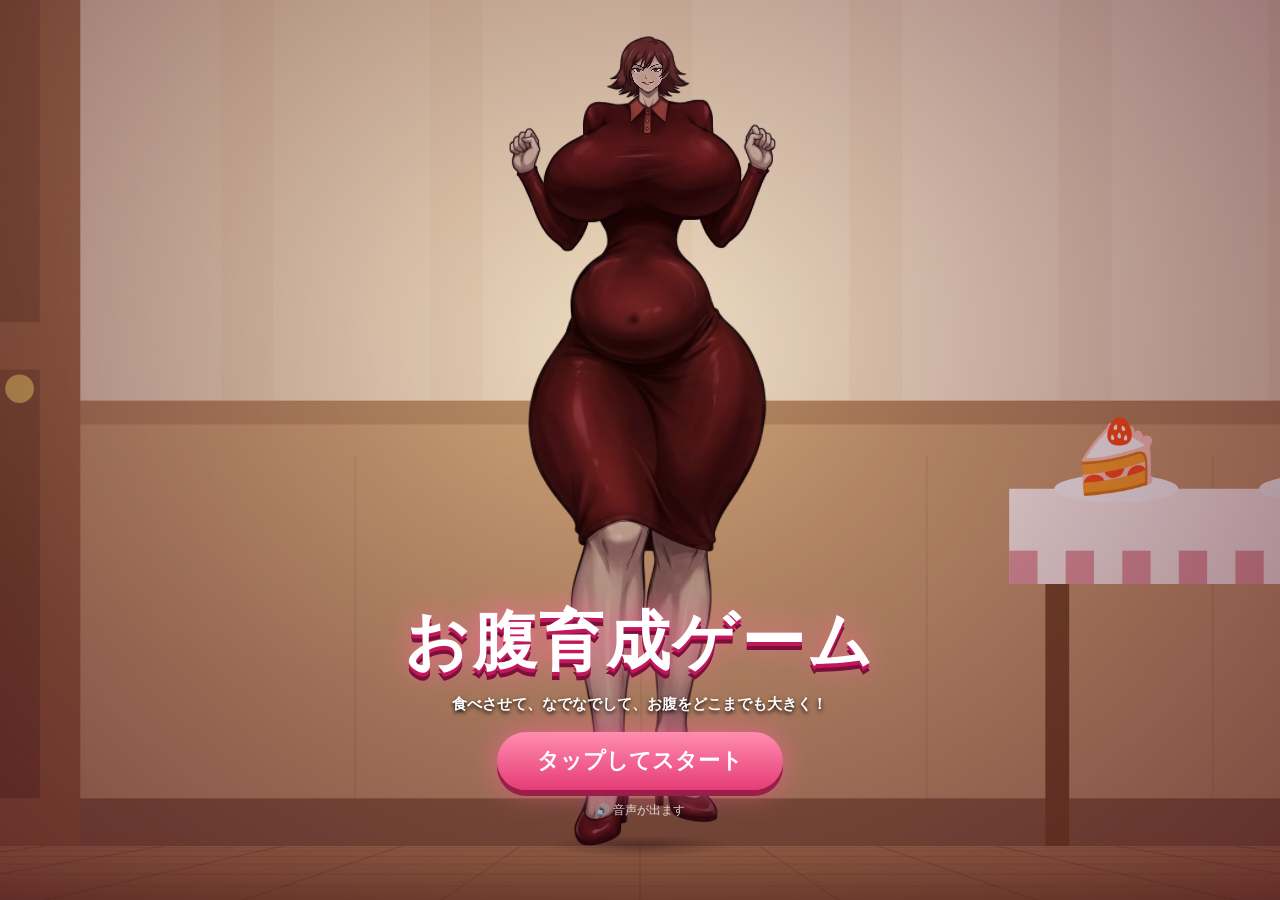
<file: index.html>
<!doctype html>
<html lang="ja">
<head>
<meta charset="utf-8">
<meta name="viewport" content="width=device-width,initial-scale=1,maximum-scale=1,user-scalable=no,viewport-fit=cover">
<title>お腹育成ゲーム</title>
<link rel="stylesheet" href="css/style.css">
<link rel="icon" href="data:image/svg+xml,<svg xmlns=%22http://www.w3.org/2000/svg%22 viewBox=%220 0 100 100%22><text y=%22.9em%22 font-size=%2290%22>🍙</text></svg>">
</head>
<body>
<div id="stage">
  <canvas id="bg"></canvas>
  <canvas id="gl"></canvas>
  <canvas id="fx"></canvas>

  <div id="hud" class="hidden">
    <div id="sizeBox">
      <div id="stageName">ふつうのお腹</div>
      <div id="sizeLine"><span class="lab">お腹の直径</span><span id="sizeVal">29.0</span><span id="sizeUnit">cm</span></div>
      <div id="cmpLine">≒ お皿 1.2枚分</div>
      <div id="nextBar"><div id="nextFill"></div><span id="nextTxt">次：テーブルサイズ</span></div>
    </div>
    <div id="ptsBox"><span class="heart">♥</span><span id="ptsVal">0</span></div>
    <div id="fullBox"><div class="lab">満腹度</div><div id="fullBar"><div id="fullFill"></div></div><div id="fullTxt">0%</div></div>
    <div id="portrait"><canvas id="pcv" width="240" height="240"></canvas></div>
    <div id="bubble" class="hidden"><span id="bubbleTxt"></span></div>
    <button id="btnMenu" class="round" title="メニュー">⚙</button>
    <button id="btnMute" class="round" title="サウンド">🔊</button>
  </div>

  <div id="panel" class="hidden">
    <div id="tabs">
      <button data-tab="food" class="on">🍽 ごはん</button>
      <button data-tab="up">⬆ 強化</button>
      <button data-tab="help">❓ 遊び方</button>
    </div>
    <div id="tab-food" class="tab on"><div id="foodRow" class="row"></div></div>
    <div id="tab-up" class="tab"><div id="upRow" class="row"></div></div>
    <div id="tab-help" class="tab"><div class="help">
      <p>🍙 <b>ごはんをタップ</b>（または彼女の口元へ<b>ドラッグ</b>）で食べさせよう。食べるたびにお腹が育つよ。</p>
      <p>👐 <b>お腹をなでなで</b>（ドラッグ）するとマッサージ。満腹度が下がって、さらに成長！ ちょんとタップでぷにっ。</p>
      <p>♥ ポイントで新しいごはんや強化を解放。お部屋 → 街 → 山 → 地球 → 宇宙…お腹の成長に終わりはない！</p>
    </div></div>
  </div>

  <div id="banner" class="hidden"><div class="b1">ステージアップ！</div><div class="b2" id="bannerName"></div><div class="b3" id="bannerCmp"></div></div>

  <div id="menu" class="modal hidden"><div class="card">
    <h2>メニュー</h2>
    <label>🔊 全体音量 <input type="range" id="vMaster" min="0" max="1" step="0.05"></label>
    <label>🗣 ボイス <input type="range" id="vVoice" min="0" max="1" step="0.05"></label>
    <label>💥 効果音 <input type="range" id="vSe" min="0" max="1" step="0.05"></label>
    <label>🎵 BGM <input type="range" id="vBgm" min="0" max="1" step="0.05"></label>
    <label class="chk"><input type="checkbox" id="cSub" checked> セリフ字幕を表示</label>
    <div class="btns"><button id="btnCredits">クレジット</button><button id="btnReset" class="danger">データ初期化</button><button id="btnClose">閉じる</button></div>
  </div></div>

  <div id="credits" class="modal hidden"><div class="card">
    <h2>クレジット</h2>
    <p><b>音声合成</b>：AivisSpeech（Style-Bert-VITS2）<br>音声モデル：<b>みちのくあいり</b>（こずかた学園プロジェクト / Aivis Project・声：上戸恵里）<br>ライセンス：Aivis Common Model License (ACML) 1.0<br><small>※本作の音声は合成音声です。声優ご本人・原作者・公式とは一切関係ありません（非公式）。</small></p>
    <p><b>キャラクター</b>：ユーザー提供イラスト（背景除去・アニメーション加工）<br><small>高解像度化：APISR（アニメ向け超解像）／背景除去：rembg (ISNet-anime) ＋ 独自マット処理</small></p>
    <p><b>効果音・BGM・背景</b>：プログラムによる自動生成</p>
    <div class="btns"><button id="btnCredClose">閉じる</button></div>
  </div></div>

  <div id="title">
    <div class="tcard">
      <div class="logo">お腹育成ゲーム</div>
      <div class="sub">食べさせて、なでなでして、お腹をどこまでも大きく！</div>
      <div id="loadTxt">読み込み中… <span id="loadPct">0</span>%</div>
      <button id="btnStart" class="hidden">タップしてスタート</button>
      <div class="note">🔊 音声が出ます</div>
    </div>
  </div>
  <div id="debug" class="hidden"></div>
</div>
<script src="js/data.js"></script>
<script src="js/audio.js"></script>
<script src="js/face.js"></script>
<script src="js/char.js"></script>
<script src="js/bg.js"></script>
<script src="js/game.js"></script>
</body>
</html>
</file>
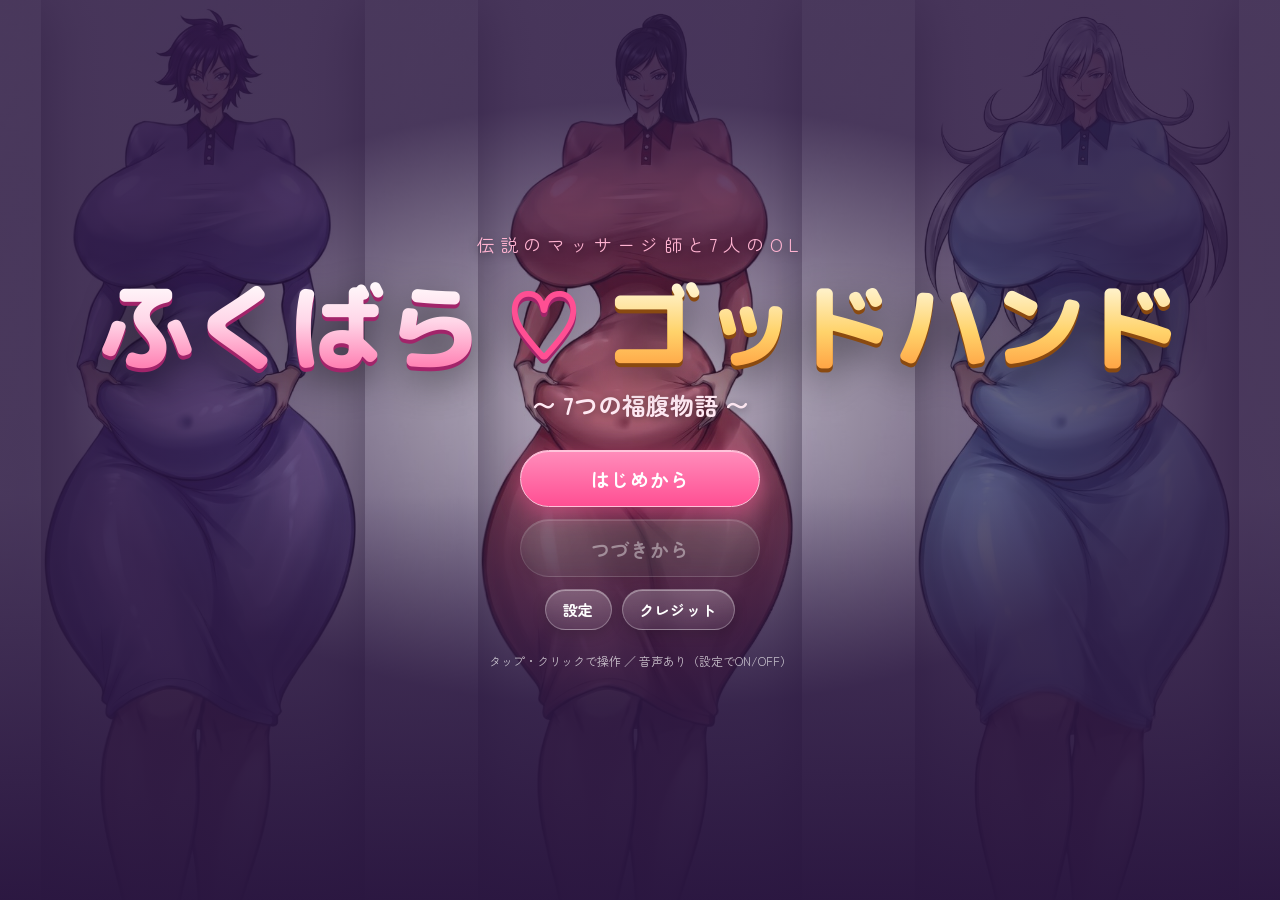
<file: sodate/index.html>
<!DOCTYPE html>
<html lang="ja">
<head>
<meta charset="utf-8">
<meta name="viewport" content="width=device-width,initial-scale=1,maximum-scale=1,user-scalable=no,viewport-fit=cover">
<meta name="theme-color" content="#2a1640">
<link rel="icon" href="data:image/svg+xml,<svg xmlns=%22http://www.w3.org/2000/svg%22 viewBox=%220 0 100 100%22><text y=%22.9em%22 font-size=%2290%22>💗</text></svg>">
<title>ふくばら♡ゴッドハンド 〜7つの福腹物語〜</title>
<link rel="preconnect" href="https://fonts.googleapis.com">
<link rel="stylesheet" href="https://fonts.googleapis.com/css2?family=M+PLUS+Rounded+1c:wght@400;700;800&family=Zen+Maru+Gothic:wght@500;700;900&display=swap">
<link rel="stylesheet" href="css/style.css">
</head>
<body>
<div id="app">

  <!-- タイトル -->
  <section id="title" class="screen active">
    <div class="title-bg" id="titleBg"></div>
    <div class="title-glow"></div>
    <div class="title-inner">
      <div class="logo-sub">伝説のマッサージ師と7人のOL</div>
      <h1 class="logo"><span class="l1">ふくばら</span><span class="heart">♡</span><span class="l2">ゴッドハンド</span></h1>
      <div class="logo-tag">〜 7つの福腹物語 〜</div>
      <div class="title-menu">
        <button class="btn big primary" id="btnStart">はじめから</button>
        <button class="btn big" id="btnContinue">つづきから</button>
        <div class="row">
          <button class="btn" id="btnSettingsT">設定</button>
          <button class="btn" id="btnCreditsT">クレジット</button>
        </div>
      </div>
      <div class="title-foot">タップ・クリックで操作 ／ 音声あり（設定でON/OFF）</div>
    </div>
  </section>

  <!-- キャラ選択 -->
  <section id="select" class="screen">
    <header class="sel-head">
      <button class="btn icon" id="btnSelBack" title="タイトルへ">⟵</button>
      <h2>ヒロインを選ぶ</h2>
      <div class="pts-pill"><span>福ポイント</span><b id="selPts">0</b></div>
      <button class="btn icon" id="btnSettingsS" title="設定">⚙</button>
    </header>
    <div class="sel-body">
      <div class="cards" id="cards"></div>
      <aside class="detail" id="detail">
        <div class="detail-img"><img id="dImg" alt=""></div>
        <div class="detail-txt">
          <div class="d-dept" id="dDept"></div>
          <h3 id="dName"></h3>
          <div class="d-kana" id="dKana"></div>
          <div class="d-tag" id="dTag"></div>
          <p id="dProfile"></p>
          <div class="d-wish">🎯 <span id="dWish"></span></div>
          <div class="d-prog"><div class="bar"><i id="dBar"></i></div><span id="dLv"></span></div>
          <button class="btn big primary" id="btnGo">マッサージ開始！</button>
          <div class="d-extra">
            <button class="btn small" id="btnReplay">回想</button>
            <button class="btn small" id="btnSong">歌を聴く</button>
          </div>
        </div>
      </aside>
    </div>
    <div class="finale-bar" id="finaleBar">
      <span>全員の福腹が完成！</span><button class="btn primary" id="btnFinale">福腹グランプリへ ▶</button>
    </div>
  </section>

  <!-- ゲーム -->
  <section id="game" class="screen">
    <header class="g-head">
      <button class="btn icon" id="btnGBack" title="ヒロイン選択へ">⟵</button>
      <div class="g-name"><b id="gName"></b><small id="gDept"></small></div>
      <div class="g-meter">
        <div class="g-lv"><span id="gLv">Lv.0</span><span id="gWaist">腹囲 92cm</span></div>
        <div class="bar grow"><i id="gBar"></i><em id="gBarTxt"></em></div>
      </div>
      <button class="btn icon" id="btnMute" title="ミュート">🔊</button>
      <button class="btn icon" id="btnHelp" title="遊び方">？</button>
      <button class="btn icon" id="btnSettingsG" title="設定">⚙</button>
    </header>
    <div class="g-main">
      <div class="stage" id="stage">
        <div id="stageBg"></div>
        <canvas id="gl"></canvas>
        <canvas id="fx"></canvas>
        <img id="handL" class="hand" alt="">
        <img id="handR" class="hand" alt="">
        <div id="floats"></div>
        <div class="combo" id="combo"><b id="comboN">0</b><span>COMBO</span><small id="comboM">×1.0</small></div>
        <div class="stretch-meter" id="stretchMeter"><i></i></div>
        <div class="mode-sw">
          <button class="btn mode on" id="modeRub" title="もむ">🤲 もむ</button>
          <button class="btn mode" id="modePinch" title="つまむ">🤏 つまむ</button>
        </div>
        <div class="auto-badge" id="autoBadge">🔄 もみ丸くん稼働中</div>
      </div>
      <aside class="panel" id="panel">
        <button class="panel-tab" id="panelTab">強化ショップ ▲</button>
        <div class="panel-in">
          <div class="pts-big"><span>福ポイント</span><b id="gPts">0</b></div>
          <div class="upgs" id="upgs"></div>
          <div class="stats" id="stats"></div>
        </div>
      </aside>
    </div>
  </section>

  <!-- ノベルパート -->
  <section id="vn" class="overlay">
    <div class="vn-backdrop" id="vnBack"></div>
    <div class="vn-box" id="vnBox">
      <div class="vn-name" id="vnName"></div>
      <div class="vn-text" id="vnText"></div>
      <div class="vn-next">▼</div>
      <div class="vn-ctrl">
        <button class="btn tiny" id="vnAuto">オート</button>
        <button class="btn tiny" id="vnSkip">スキップ</button>
      </div>
    </div>
    <div class="vn-chapter" id="vnChapter"></div>
  </section>

  <!-- 歌 -->
  <section id="song" class="overlay">
    <div class="song-card">
      <div class="song-label">♪ ヒロインソング</div>
      <h3 id="songTitle"></h3>
      <div class="song-by" id="songBy"></div>
      <div class="song-lyrics" id="songLyrics"></div>
      <div class="song-eq"><i></i><i></i><i></i><i></i><i></i><i></i><i></i></div>
      <button class="btn primary" id="songClose">とじる</button>
    </div>
  </section>

  <!-- モーダル -->
  <section id="modal" class="overlay">
    <div class="modal-card">
      <h3 id="mTitle"></h3>
      <div id="mBody"></div>
      <div class="m-btns" id="mBtns"></div>
    </div>
  </section>

  <div id="toast"></div>
</div>
<script src="js/story.js"></script>
<script src="js/calib.js"></script>
<script src="js/songs.js"></script>
<script src="js/game.js"></script>
</body>
</html>
</file>
<file: css/style.css>
*{box-sizing:border-box;-webkit-tap-highlight-color:transparent}
html,body{margin:0;height:100%;overflow:hidden;background:#000;font-family:"Hiragino Maru Gothic ProN","Hiragino Kaku Gothic ProN","Noto Sans JP","Noto Sans CJK JP","Yu Gothic",Meiryo,sans-serif;color:#fff;user-select:none;-webkit-user-select:none;touch-action:none}
#stage{position:fixed;inset:0}
canvas{position:absolute;left:0;top:0;width:100%;height:100%}
#fx{touch-action:none}
.hidden{display:none!important}
button{font-family:inherit;cursor:pointer}
#hud{position:absolute;inset:0;pointer-events:none}
#hud>*{pointer-events:auto}
#sizeBox{position:absolute;right:10px;top:calc(max(8px,env(safe-area-inset-top)) + 50px);text-align:center;background:linear-gradient(180deg,rgba(60,10,20,.72),rgba(40,6,14,.62));border:2px solid rgba(255,200,210,.55);border-radius:18px;padding:6px 18px 8px;min-width:260px;box-shadow:0 4px 18px rgba(0,0,0,.35);backdrop-filter:blur(4px)}
#stageName{font-size:14px;font-weight:bold;color:#ffd6e0;letter-spacing:.08em}
#sizeLine{font-weight:bold;line-height:1.1}
#sizeLine .lab{font-size:12px;opacity:.85;margin-right:6px}
#sizeVal{font-size:30px;color:#fff;text-shadow:0 2px 0 #b0304a,0 0 12px rgba(255,120,150,.6)}
#sizeUnit{font-size:16px;margin-left:3px}
#cmpLine{font-size:12px;color:#ffe9b0;margin-top:1px}
#nextBar{position:relative;height:14px;margin-top:5px;background:rgba(0,0,0,.4);border-radius:7px;overflow:hidden}
#nextFill{position:absolute;left:0;top:0;bottom:0;width:0;background:linear-gradient(90deg,#ff7aa2,#ffc46b);transition:width .2s}
#nextTxt{position:absolute;inset:0;font-size:10px;line-height:14px;text-shadow:0 1px 2px #000}
#ptsBox{position:absolute;right:10px;top:max(8px,env(safe-area-inset-top));background:rgba(0,0,0,.5);border-radius:20px;padding:6px 14px;font-size:20px;font-weight:bold;border:2px solid rgba(255,150,180,.6)}
#ptsBox .heart{color:#ff6b9a;margin-right:4px}
#fullBox{position:absolute;right:10px;top:calc(max(8px,env(safe-area-inset-top)) + 186px);width:46px;text-align:center;background:rgba(0,0,0,.45);border-radius:14px;padding:6px 4px}
#fullBox .lab{font-size:10px}
#fullBar{width:16px;height:120px;margin:4px auto;background:rgba(255,255,255,.15);border-radius:8px;position:relative;overflow:hidden}
#fullFill{position:absolute;left:0;right:0;bottom:0;height:0;background:linear-gradient(0deg,#ffb35c,#ff5c8a);transition:height .15s}
#fullFill.max{animation:blinkf .5s infinite alternate}
@keyframes blinkf{to{filter:brightness(1.6)}}
#fullTxt{font-size:11px;font-weight:bold}
#portrait{position:absolute;left:10px;top:max(8px,env(safe-area-inset-top));width:96px;height:96px;border-radius:50%;overflow:hidden;border:3px solid #ffb3c6;box-shadow:0 3px 12px rgba(0,0,0,.4);background:#f7e4e8}
#pcv{position:static;width:100%;height:100%}
#bubble{position:absolute;left:112px;top:calc(max(8px,env(safe-area-inset-top)) + 100px);max-width:min(380px,60vw);background:#fff;color:#4a2030;border-radius:16px;padding:8px 14px;font-size:15px;font-weight:bold;box-shadow:0 3px 10px rgba(0,0,0,.3);animation:pop .25s}
#bubble:before{content:"";position:absolute;left:-2px;top:-14px;border:10px solid transparent;border-bottom-color:#fff;border-left-color:#fff;transform:skewX(-25deg) translateX(14px)}
@keyframes pop{from{transform:scale(.6);opacity:0}to{transform:scale(1);opacity:1}}
.round{position:absolute;width:40px;height:40px;border-radius:50%;border:2px solid rgba(255,255,255,.6);background:rgba(0,0,0,.45);color:#fff;font-size:18px}
#btnMenu{left:14px;top:calc(max(8px,env(safe-area-inset-top)) + 106px)}
#btnMute{left:60px;top:calc(max(8px,env(safe-area-inset-top)) + 106px)}
#bubble{top:calc(max(8px,env(safe-area-inset-top)) + 54px)}
#panel{position:absolute;left:0;right:0;bottom:0;padding-bottom:env(safe-area-inset-bottom);background:linear-gradient(180deg,rgba(40,8,18,.0),rgba(40,8,18,.78) 18%,rgba(30,6,14,.92));}
#tabs{display:flex;gap:6px;padding:10px 10px 4px}
#tabs button{flex:0 0 auto;border:none;border-radius:14px 14px 4px 4px;padding:6px 14px;font-size:14px;font-weight:bold;background:rgba(255,255,255,.15);color:#fff}
#tabs button.on{background:#ff7aa2;color:#fff;box-shadow:0 0 10px rgba(255,120,160,.6)}
.tab{display:none}.tab.on{display:block}
.row{display:flex;gap:8px;overflow-x:auto;padding:4px 10px 10px;scrollbar-width:thin}
.food,.upg{flex:0 0 auto;position:relative;width:92px;height:104px;border-radius:16px;border:2px solid rgba(255,190,205,.7);background:linear-gradient(180deg,#fff7f9,#ffd9e3);color:#5a2236;display:flex;flex-direction:column;align-items:center;justify-content:center;padding:4px;touch-action:none;transition:transform .08s}
.food:active,.upg:active{transform:scale(.94)}
.food .e{font-size:40px;line-height:1.1;filter:drop-shadow(0 2px 2px rgba(0,0,0,.25))}
.food .n{font-size:11px;font-weight:bold;white-space:nowrap}
.food .s{font-size:10px;opacity:.75}
.food.sel{border-color:#ff4f86;box-shadow:0 0 0 3px rgba(255,80,130,.45)}
.food.locked{background:linear-gradient(180deg,#5a4650,#3a2c33);color:#ddd;border-color:#776}
.food.locked .e{filter:grayscale(1) brightness(.5)}
.food.afford{animation:glow 1s infinite alternate}
@keyframes glow{to{box-shadow:0 0 14px 2px #ffd36b;border-color:#ffd36b}}
.cost{font-size:11px;font-weight:bold;color:#d0406f}
.food .cost{color:#ffe08a}
.upg{width:150px;align-items:flex-start;text-align:left;padding:8px 10px}
.upg .t{font-weight:bold;font-size:13px}
.upg .lv{font-size:11px;opacity:.7}
.upg .d{font-size:10.5px;line-height:1.3;margin:3px 0;min-height:28px}
.upg.no{filter:saturate(.4) brightness(.8)}
.help{padding:4px 16px 12px;font-size:13px;line-height:1.55}
.help p{margin:4px 0}
#banner{position:absolute;left:50%;top:24%;transform:translate(-50%,-50%);text-align:center;pointer-events:none;animation:bannerIn 3.2s forwards}
#banner .b1{font-size:22px;font-weight:bold;color:#ffe08a;text-shadow:0 2px 0 #a3315b,0 0 14px #ff6b9a}
#banner .b2{font-size:44px;font-weight:900;color:#fff;text-shadow:0 3px 0 #c2185b,0 0 24px #ff4f86,0 0 4px #000;white-space:nowrap}
#banner .b3{font-size:16px;color:#fff;text-shadow:0 1px 3px #000}
@keyframes bannerIn{0%{opacity:0;transform:translate(-50%,-50%) scale(.4)}10%{opacity:1;transform:translate(-50%,-50%) scale(1.12)}16%{transform:translate(-50%,-50%) scale(1)}82%{opacity:1}100%{opacity:0;transform:translate(-50%,-60%) scale(1)}}
.modal{position:absolute;inset:0;background:rgba(0,0,0,.55);display:flex;align-items:center;justify-content:center;z-index:20}
.card{background:linear-gradient(180deg,#fff8fa,#ffe3ea);color:#4a2030;border-radius:20px;padding:18px 22px;width:min(440px,92vw);max-height:86vh;overflow:auto;box-shadow:0 10px 40px rgba(0,0,0,.5)}
.card h2{margin:0 0 10px;font-size:20px;color:#c2185b}
.card label{display:flex;align-items:center;justify-content:space-between;margin:8px 0;font-weight:bold;font-size:14px}
.card label.chk{justify-content:flex-start;gap:8px}
.card input[type=range]{width:55%}
.card p{font-size:13px;line-height:1.6}
.btns{display:flex;gap:8px;justify-content:flex-end;margin-top:12px;flex-wrap:wrap}
.btns button{border:none;border-radius:12px;padding:8px 14px;font-weight:bold;background:#ff7aa2;color:#fff}
.btns button.danger{background:#888}
#title{position:absolute;inset:0;display:flex;align-items:flex-end;justify-content:center;padding-bottom:9vh;background:radial-gradient(ellipse at 50% 40%,rgba(255,200,220,.0),rgba(60,0,20,.55));z-index:30}
.tcard{text-align:center}
.logo{font-size:min(13vw,64px);font-weight:900;color:#fff;letter-spacing:.04em;text-shadow:0 4px 0 #c2185b,0 8px 0 #7a0f3a,0 0 30px #ff6b9a}
.sub{margin-top:10px;font-size:15px;font-weight:bold;text-shadow:0 2px 4px #000}
#loadTxt{margin-top:18px;font-size:14px}
#btnStart{margin-top:18px;border:none;border-radius:30px;padding:14px 40px;font-size:22px;font-weight:900;color:#fff;background:linear-gradient(180deg,#ff8db1,#e63c75);box-shadow:0 6px 0 #9c1d4c,0 0 30px rgba(255,100,150,.7);animation:pulse 1.2s infinite}
@keyframes pulse{50%{transform:scale(1.06)}}
.note{margin-top:12px;font-size:12px;opacity:.8}
#debug{position:absolute;right:8px;bottom:150px;background:rgba(0,0,0,.7);padding:8px;border-radius:10px;z-index:15;display:flex;flex-direction:column;gap:4px;font-size:12px}
#debug button{font-size:12px;padding:4px 8px}
@media (max-width:600px){
  #sizeBox{min-width:0;width:calc(100vw - 104px);padding:4px 10px 5px;left:auto;right:8px;top:calc(max(6px,env(safe-area-inset-top)) + 40px)}
  #stageName{font-size:12px}
  #ptsBox{top:max(6px,env(safe-area-inset-top));font-size:17px;padding:4px 12px}
  #sizeVal{font-size:24px}
  #fullBox{top:auto;bottom:190px;right:6px;width:40px}
  #fullBar{height:90px}
  #portrait{width:78px;height:78px}
  #btnMenu,#btnMute{top:calc(max(8px,env(safe-area-inset-top)) + 86px);width:34px;height:34px;font-size:15px}
  #btnMute{left:52px}
  #bubble{left:10px;right:auto;top:auto;bottom:calc(env(safe-area-inset-bottom) + 182px);font-size:14px;max-width:calc(100vw - 70px)}
  #bubble:before{display:none}
  .food{width:80px;height:96px}.food .e{font-size:34px}
  #banner .b2{font-size:32px}
}
</file>
<file: sodate/css/style.css>
:root{
  --bg1:#2a1640; --bg2:#5b2a6e; --pink:#ff6fa8; --pink2:#ffb3d1; --gold:#ffd36b; --ink:#3b2340;
  --glass:rgba(255,255,255,.14); --glass2:rgba(255,255,255,.24); --line:rgba(255,255,255,.28);
  --accent:#ff6fa8; --font:"Zen Maru Gothic","M PLUS Rounded 1c","Hiragino Maru Gothic ProN","Noto Sans CJK JP","Noto Sans JP",system-ui,sans-serif;
}
*{box-sizing:border-box;-webkit-tap-highlight-color:transparent}
html,body{margin:0;height:100%;overflow:hidden;background:var(--bg1);color:#fff;font-family:var(--font);
  -webkit-user-select:none;user-select:none;-webkit-touch-callout:none}
#app{position:fixed;inset:0;background:radial-gradient(120% 80% at 50% 0%,#7a3a8c 0%,var(--bg2) 35%,var(--bg1) 100%)}
button{font-family:inherit}
.screen{position:absolute;inset:0;opacity:0;pointer-events:none;transition:opacity .5s ease,transform .5s ease;transform:scale(1.02)}
.screen.active{opacity:1;pointer-events:auto;transform:none}
.overlay{position:absolute;inset:0;display:none;z-index:50}
.overlay.show{display:block;animation:fadeIn .35s ease}
@keyframes fadeIn{from{opacity:0}to{opacity:1}}

/* buttons */
.btn{border:1px solid var(--line);background:linear-gradient(180deg,rgba(255,255,255,.22),rgba(255,255,255,.08));color:#fff;
  padding:.6em 1.1em;border-radius:999px;font-size:15px;font-weight:700;cursor:pointer;backdrop-filter:blur(8px);-webkit-backdrop-filter:blur(8px);
  box-shadow:0 4px 14px rgba(0,0,0,.18),inset 0 1px 0 rgba(255,255,255,.35);transition:transform .12s,filter .2s,background .2s;letter-spacing:.04em}
.btn:hover{filter:brightness(1.12)}
.btn:active{transform:scale(.95)}
.btn.primary{background:linear-gradient(180deg,#ff8dbb,#ff4f93);border-color:#ffc2da;box-shadow:0 6px 22px rgba(255,79,147,.45),inset 0 1px 0 rgba(255,255,255,.5)}
.btn.big{font-size:19px;padding:.75em 2em;min-width:240px}
.btn.small{font-size:13px;padding:.45em .9em}
.btn.tiny{font-size:11px;padding:.3em .8em}
.btn.icon{width:42px;height:42px;padding:0;font-size:18px;display:grid;place-items:center;flex:none}
.btn[disabled]{opacity:.45;filter:grayscale(.6);cursor:not-allowed}
.bar{height:12px;border-radius:99px;background:rgba(0,0,0,.35);overflow:hidden;position:relative;box-shadow:inset 0 1px 3px rgba(0,0,0,.4)}
.bar i{display:block;height:100%;width:0;border-radius:99px;background:linear-gradient(90deg,#ffd36b,#ff6fa8,#c86bff);transition:width .25s ease;
  box-shadow:0 0 12px rgba(255,111,168,.7)}

/* title */
#title{display:grid;place-items:center;overflow:hidden}
.title-bg{position:absolute;inset:-5%;display:flex;gap:0;justify-content:center;align-items:flex-end;filter:saturate(1.1)}
.title-bg img{mix-blend-mode:multiply;height:96%;margin:0 -4%;object-fit:contain;opacity:.0;animation:heroIn 1.2s ease forwards;filter:drop-shadow(0 10px 30px rgba(0,0,0,.5))}
@keyframes heroIn{from{opacity:0;transform:translateY(40px)}to{opacity:.9;transform:none}}
.title-glow{position:absolute;inset:0;background:radial-gradient(60% 45% at 50% 45%,rgba(42,22,64,.25),rgba(42,22,64,.85) 75%),linear-gradient(0deg,rgba(42,22,64,.95),transparent 45%)}
.title-inner{position:relative;text-align:center;padding:20px;z-index:2}
.logo-sub{font-size:clamp(13px,2.4vw,18px);letter-spacing:.3em;color:var(--pink2);text-shadow:0 2px 8px rgba(0,0,0,.5)}
.logo{margin:.2em 0 .1em;font-family:"M PLUS Rounded 1c",var(--font);font-weight:800;line-height:1.05;font-size:clamp(40px,9vw,96px);
  display:flex;flex-wrap:wrap;justify-content:center;align-items:center;gap:.05em .15em}
.logo span{background:linear-gradient(180deg,#fff 0%,#ffd6e8 45%,#ff6fa8 100%);-webkit-background-clip:text;background-clip:text;color:transparent;
  filter:drop-shadow(0 4px 0 #a2246a) drop-shadow(0 10px 18px rgba(0,0,0,.45))}
.logo .heart{background:none;color:#ff4f93;-webkit-text-fill-color:#ff4f93;animation:beat 1.1s infinite}
.logo .l2{background:linear-gradient(180deg,#fffbe6,#ffd36b 55%,#ff9a3c);-webkit-background-clip:text;background-clip:text;filter:drop-shadow(0 4px 0 #8a4a10) drop-shadow(0 10px 18px rgba(0,0,0,.45))}
@keyframes beat{0%,100%{transform:scale(1)}15%{transform:scale(1.25)}30%{transform:scale(1)}45%{transform:scale(1.15)}}
.logo-tag{font-size:clamp(16px,3vw,24px);font-weight:700;color:#ffe9f3;margin-bottom:28px;text-shadow:0 2px 8px rgba(0,0,0,.5)}
.title-menu{display:flex;flex-direction:column;align-items:center;gap:12px}
.title-menu .row{display:flex;gap:10px}
.title-foot{margin-top:22px;font-size:12px;opacity:.7}

/* select */
#select{display:flex;flex-direction:column}
.sel-head,.g-head{display:flex;align-items:center;gap:10px;padding:10px 14px;padding-top:max(10px,env(safe-area-inset-top));
  background:linear-gradient(180deg,rgba(0,0,0,.35),rgba(0,0,0,0));z-index:5}
.sel-head h2{margin:0;font-size:20px;flex:1;letter-spacing:.1em}
.pts-pill{background:rgba(0,0,0,.3);border:1px solid var(--line);border-radius:99px;padding:.35em .9em;font-size:12px;display:flex;gap:.6em;align-items:center}
.pts-pill b{font-size:17px;color:var(--gold)}
.sel-body{flex:1;display:flex;gap:16px;padding:6px 16px 16px;min-height:0}
.cards{flex:1;display:grid;grid-template-columns:repeat(auto-fill,minmax(150px,1fr));gap:12px;overflow:auto;align-content:start;padding:4px}
.card{position:relative;border-radius:18px;overflow:hidden;cursor:pointer;aspect-ratio:3/4.2;background:linear-gradient(180deg,rgba(255,255,255,.18),rgba(255,255,255,.04));
  border:2px solid rgba(255,255,255,.18);transition:transform .2s,border-color .2s,box-shadow .2s;box-shadow:0 8px 20px rgba(0,0,0,.25)}
.card:hover{transform:translateY(-4px)}
.card.sel{border-color:var(--c);box-shadow:0 0 0 3px color-mix(in srgb,var(--c) 40%,transparent),0 10px 26px rgba(0,0,0,.35)}
.card img{position:absolute;inset:0;width:100%;height:100%;object-fit:cover;object-position:50% 2%;transition:transform .4s}
.card:hover img{transform:scale(1.05)}
.card .cinfo{position:absolute;left:0;right:0;bottom:0;padding:26px 10px 10px;background:linear-gradient(0deg,rgba(20,8,30,.92),rgba(20,8,30,0))}
.card .cname{font-weight:900;font-size:15px}
.card .cdept{font-size:11px;opacity:.8}
.card .bar{height:7px;margin-top:6px}
.card .badge{position:absolute;top:8px;right:8px;background:linear-gradient(180deg,#ffe27a,#ff9a3c);color:#5a2a00;font-weight:900;font-size:11px;padding:.25em .6em;border-radius:99px;box-shadow:0 2px 8px rgba(0,0,0,.3)}
.card .lvs{position:absolute;top:8px;left:8px;font-size:11px;background:rgba(0,0,0,.45);padding:.2em .55em;border-radius:99px}
.detail{width:min(420px,42vw);display:flex;flex-direction:column;background:linear-gradient(180deg,rgba(255,255,255,.16),rgba(255,255,255,.05));border:1px solid var(--line);
  border-radius:22px;overflow:hidden;backdrop-filter:blur(10px);-webkit-backdrop-filter:blur(10px)}
.detail-img{height:42%;min-height:170px;overflow:hidden;position:relative;background:rgba(0,0,0,.2)}
.detail-img img{width:100%;height:100%;object-fit:cover;object-position:50% 4%}
.detail-txt{padding:14px 18px 18px;overflow:auto;flex:1;display:flex;flex-direction:column;gap:6px}
.d-dept{font-size:12px;color:var(--pink2)}
.detail h3{margin:0;font-size:26px;font-weight:900}
.d-kana{font-size:11px;opacity:.7;margin-top:-4px}
.d-tag{display:inline-block;align-self:flex-start;font-size:12px;background:var(--accent);color:#fff;padding:.2em .7em;border-radius:99px;font-weight:700}
.detail p{margin:4px 0;font-size:14px;line-height:1.75;opacity:.95}
.d-wish{font-size:13px;background:rgba(0,0,0,.25);padding:.5em .8em;border-radius:12px}
.d-prog{display:flex;align-items:center;gap:10px;font-size:12px;margin:6px 0}
.d-prog .bar{flex:1}
.d-extra{display:flex;gap:8px;justify-content:center;margin-top:4px}
.finale-bar{position:absolute;left:50%;bottom:18px;transform:translateX(-50%);display:none;align-items:center;gap:12px;padding:10px 16px;border-radius:99px;
  background:linear-gradient(90deg,rgba(255,111,168,.9),rgba(200,107,255,.9));box-shadow:0 10px 30px rgba(0,0,0,.4);font-weight:900;z-index:6;animation:pulse 1.6s infinite}
.finale-bar.show{display:flex}
@keyframes pulse{50%{box-shadow:0 10px 40px rgba(255,111,168,.8)}}

/* game */
#game{display:flex;flex-direction:column}
.g-head{position:relative}
.g-name{display:flex;flex-direction:column;line-height:1.15;min-width:0}
.g-name b{font-size:18px;white-space:nowrap}
.g-name small{font-size:11px;opacity:.75}
.g-meter{flex:1;min-width:0;margin:0 6px}
.g-lv{display:flex;justify-content:space-between;font-size:12px;margin-bottom:3px;font-weight:700}
.g-lv #gLv{color:var(--gold)}
.bar.grow{height:16px}
.bar.grow em{position:absolute;inset:0;font-style:normal;font-size:10px;display:grid;place-items:center;text-shadow:0 1px 2px #000}
.g-main{flex:1;display:flex;min-height:0;position:relative}
.stage{flex:1;position:relative;overflow:hidden;touch-action:none;cursor:none;
  background:radial-gradient(80% 70% at 50% 45%,rgba(255,255,255,.12),rgba(0,0,0,0) 70%)}
#stageBg{position:absolute;inset:-40px;background:center/cover no-repeat;filter:blur(30px) saturate(1.4);opacity:.45;transform:scale(1.15)}
.stage canvas{position:absolute;inset:0;width:100%;height:100%}
.hand{position:absolute;left:0;top:0;pointer-events:none;will-change:transform;transform-origin:50% 60%;
  filter:drop-shadow(0 6px 10px rgba(30,60,120,.35));z-index:3;opacity:.95}
#floats{position:absolute;inset:0;pointer-events:none;z-index:4;overflow:hidden}
.float{position:absolute;font-weight:900;white-space:nowrap;transform:translate(-50%,-50%);animation:floatUp 1.1s ease-out forwards;
  text-shadow:0 2px 0 rgba(0,0,0,.25),0 0 10px rgba(255,255,255,.6);font-family:"M PLUS Rounded 1c",var(--font)}
.float.big{font-size:42px;color:#fff;-webkit-text-stroke:2px #ff4f93;animation:boingTxt 1.2s cubic-bezier(.2,1.6,.4,1) forwards}
.float.pt{font-size:16px;color:var(--gold)}
.float.say{font-size:16px;color:#fff;background:rgba(255,111,168,.85);padding:.3em .8em;border-radius:14px;animation:sayUp 2.2s ease-out forwards;-webkit-text-stroke:0}
.float.lv{font-size:34px;color:var(--gold);-webkit-text-stroke:1.5px #8a3a00;animation:lvUp 2s ease-out forwards}
@keyframes floatUp{0%{opacity:0;transform:translate(-50%,-30%) scale(.6)}15%{opacity:1;transform:translate(-50%,-60%) scale(1.1)}100%{opacity:0;transform:translate(-50%,-220%) scale(1)}}
@keyframes boingTxt{0%{opacity:0;transform:translate(-50%,-50%) scale(.2) rotate(-12deg)}30%{opacity:1;transform:translate(-50%,-80%) scale(1.25) rotate(6deg)}
  55%{transform:translate(-50%,-90%) scale(.92) rotate(-3deg)}75%{transform:translate(-50%,-100%) scale(1.05)}100%{opacity:0;transform:translate(-50%,-150%) scale(1)}}
@keyframes sayUp{0%{opacity:0;transform:translate(-50%,-30%) scale(.7)}10%{opacity:1;transform:translate(-50%,-50%) scale(1)}80%{opacity:1}100%{opacity:0;transform:translate(-50%,-110%)}}
@keyframes lvUp{0%{opacity:0;transform:translate(-50%,-50%) scale(2.5)}20%{opacity:1;transform:translate(-50%,-50%) scale(1)}80%{opacity:1}100%{opacity:0;transform:translate(-50%,-90%)}}
.combo{position:absolute;right:16px;top:12px;text-align:right;z-index:5;opacity:0;transition:opacity .3s;pointer-events:none;font-family:"M PLUS Rounded 1c",var(--font)}
.combo.show{opacity:1}
.combo b{display:block;font-size:44px;line-height:1;color:#fff;-webkit-text-stroke:2px #ff4f93;text-shadow:0 4px 12px rgba(255,79,147,.6)}
.combo span{font-size:13px;font-weight:900;letter-spacing:.2em;color:var(--pink2)}
.combo small{display:block;font-size:14px;color:var(--gold);font-weight:900}
.combo.pop b{animation:cpop .25s}
@keyframes cpop{50%{transform:scale(1.3)}}
.stretch-meter{position:absolute;left:16px;top:16px;width:14px;height:140px;border-radius:99px;background:rgba(0,0,0,.35);overflow:hidden;opacity:0;transition:opacity .2s;z-index:5}
.stretch-meter.show{opacity:1}
.stretch-meter i{position:absolute;left:0;right:0;bottom:0;height:0;background:linear-gradient(0deg,#7cf,#ff6fa8,#ffd36b)}
.mode-sw{position:absolute;left:50%;bottom:14px;transform:translateX(-50%);display:flex;gap:6px;z-index:6;cursor:auto;padding:4px;border-radius:99px;background:rgba(0,0,0,.25)}
.btn.mode{font-size:14px;padding:.5em 1em;background:transparent;box-shadow:none;border-color:transparent}
.btn.mode.on{background:linear-gradient(180deg,#ff8dbb,#ff4f93);border-color:#ffc2da}
.auto-badge{position:absolute;left:14px;bottom:18px;font-size:12px;background:rgba(0,0,0,.35);padding:.3em .8em;border-radius:99px;display:none;z-index:5}
.auto-badge.show{display:block}
.panel{width:300px;display:flex;flex-direction:column;background:linear-gradient(180deg,rgba(255,255,255,.12),rgba(255,255,255,.04));border-left:1px solid var(--line);
  backdrop-filter:blur(10px);-webkit-backdrop-filter:blur(10px);z-index:7}
.panel-tab{display:none}
.panel-in{padding:12px;overflow:auto;flex:1}
.pts-big{text-align:center;background:rgba(0,0,0,.25);border-radius:16px;padding:8px;margin-bottom:10px}
.pts-big span{font-size:12px;opacity:.8;display:block}
.pts-big b{font-size:30px;color:var(--gold);font-family:"M PLUS Rounded 1c",var(--font)}
.upg{display:flex;gap:10px;align-items:center;padding:9px;border-radius:14px;background:rgba(255,255,255,.08);margin-bottom:8px;border:1px solid transparent;cursor:pointer;transition:background .2s,transform .1s}
.upg:hover{background:rgba(255,255,255,.14)}
.upg:active{transform:scale(.98)}
.upg.cant{opacity:.55}
.upg .ic{font-size:26px;width:40px;text-align:center;flex:none}
.upg .tx{flex:1;min-width:0}
.upg .nm{font-weight:900;font-size:14px}
.upg .nm small{font-weight:700;color:var(--gold);margin-left:4px}
.upg .ds{font-size:11px;opacity:.8;line-height:1.4}
.upg .cost{font-size:13px;font-weight:900;color:var(--gold);white-space:nowrap}
.stats{font-size:11px;opacity:.75;line-height:1.7;margin-top:8px;padding:8px;background:rgba(0,0,0,.18);border-radius:12px}

/* VN */
#vn{z-index:40}
.vn-backdrop{position:absolute;inset:0;background:transparent;transition:background .5s}
.vn-backdrop.dark{background:radial-gradient(100% 80% at 50% 30%,#6b3380,#2a1640)}
.vn-backdrop .lineup{position:absolute;inset:0;display:flex;justify-content:center;align-items:flex-end}
.vn-backdrop .lineup img{mix-blend-mode:multiply;height:92%;margin:0 -5%;filter:drop-shadow(0 8px 20px rgba(0,0,0,.4))}
.vn-backdrop .one{position:absolute;inset:0;display:flex;justify-content:center;align-items:flex-end}
.vn-backdrop .one img{mix-blend-mode:multiply;height:96%}
.vn-box{position:absolute;left:50%;transform:translateX(-50%);bottom:max(16px,env(safe-area-inset-bottom));width:min(940px,calc(100% - 24px));min-height:150px;
  background:linear-gradient(180deg,rgba(40,18,60,.86),rgba(25,10,40,.94));border:2px solid rgba(255,182,214,.55);border-radius:20px;padding:26px 24px 20px;
  box-shadow:0 10px 40px rgba(0,0,0,.5),inset 0 0 30px rgba(255,111,168,.12);cursor:pointer}
.vn-name{position:absolute;top:-18px;left:22px;padding:.35em 1.2em;border-radius:12px;font-weight:900;font-size:16px;background:var(--accent);
  box-shadow:0 4px 12px rgba(0,0,0,.35);border:2px solid rgba(255,255,255,.6);letter-spacing:.08em}
.vn-name:empty{display:none}
.vn-text{font-size:clamp(15px,2.3vw,19px);line-height:1.9;min-height:3.8em;text-shadow:0 1px 2px rgba(0,0,0,.5);white-space:pre-wrap}
.vn-text.narr{color:#ffe9f3;font-style:normal}
.vn-text.inner{color:#bfe6ff}
.vn-next{position:absolute;right:20px;bottom:10px;color:var(--pink2);animation:bob 1s infinite;opacity:0}
.vn-next.on{opacity:1}
@keyframes bob{50%{transform:translateY(4px)}}
.vn-ctrl{position:absolute;right:14px;top:-15px;display:flex;gap:6px}
.vn-ctrl .btn.on{background:var(--accent)}
.vn-chapter{position:absolute;left:0;right:0;top:30%;text-align:center;font-size:clamp(22px,4vw,36px);font-weight:900;opacity:0;pointer-events:none;
  text-shadow:0 4px 20px rgba(0,0,0,.6);letter-spacing:.15em}
.vn-chapter.show{animation:chap 2.4s ease forwards}
.vn-chapter small{display:block;font-size:.5em;color:var(--pink2);letter-spacing:.3em}
@keyframes chap{0%{opacity:0;transform:translateY(10px)}20%,75%{opacity:1;transform:none}100%{opacity:0}}

/* song */
#song{z-index:60;background:radial-gradient(80% 70% at 50% 40%,rgba(90,40,120,.85),rgba(20,8,30,.95))}
.song-card{position:absolute;left:50%;top:50%;transform:translate(-50%,-50%);width:min(560px,92%);text-align:center;padding:26px}
.song-label{color:var(--pink2);letter-spacing:.3em;font-size:13px}
.song-card h3{font-size:clamp(24px,5vw,36px);margin:.3em 0 .1em;font-weight:900;background:linear-gradient(180deg,#fff,#ffb3d1);-webkit-background-clip:text;background-clip:text;color:transparent}
.song-by{font-size:13px;opacity:.75;margin-bottom:20px}
.song-lyrics{min-height:180px;display:flex;flex-direction:column;gap:10px;justify-content:center;margin-bottom:16px}
.song-lyrics div{font-size:clamp(16px,3vw,21px);opacity:.35;transition:all .4s;font-weight:700}
.song-lyrics div.now{opacity:1;transform:scale(1.08);color:#fff;text-shadow:0 0 14px var(--pink)}
.song-eq{display:flex;gap:5px;justify-content:center;height:30px;align-items:flex-end;margin-bottom:18px}
.song-eq i{width:6px;background:linear-gradient(0deg,#ff6fa8,#ffd36b);border-radius:3px;animation:eq .8s infinite ease-in-out}
.song-eq i:nth-child(2){animation-delay:.1s}.song-eq i:nth-child(3){animation-delay:.25s}.song-eq i:nth-child(4){animation-delay:.05s}
.song-eq i:nth-child(5){animation-delay:.3s}.song-eq i:nth-child(6){animation-delay:.15s}.song-eq i:nth-child(7){animation-delay:.2s}
@keyframes eq{0%,100%{height:6px}50%{height:30px}}

/* modal */
#modal{z-index:80;background:rgba(10,4,20,.6);backdrop-filter:blur(4px);-webkit-backdrop-filter:blur(4px)}
.modal-card{position:absolute;left:50%;top:50%;transform:translate(-50%,-50%);width:min(520px,92%);max-height:86%;overflow:auto;
  background:linear-gradient(180deg,#4a2363,#2c1340);border:1px solid var(--line);border-radius:22px;padding:22px;box-shadow:0 20px 60px rgba(0,0,0,.5)}
.modal-card h3{margin:0 0 12px;font-size:21px}
#mBody{font-size:14px;line-height:1.8}
#mBody .tut{display:grid;grid-template-columns:54px 1fr;gap:10px 12px;align-items:center}
#mBody .tut .k{font-size:30px;text-align:center}
#mBody .tut b{color:var(--pink2)}
#mBody .set-row{display:flex;justify-content:space-between;align-items:center;padding:8px 0;border-bottom:1px solid rgba(255,255,255,.1)}
#mBody input[type=range]{width:150px;accent-color:#ff6fa8}
#mBody .credit{font-size:13px;opacity:.9}
#mBody .credit li{margin:2px 0}
.m-btns{display:flex;gap:10px;justify-content:flex-end;margin-top:16px;flex-wrap:wrap}
.btn.danger{background:linear-gradient(180deg,#ff7a7a,#d63a3a)}
#toast{position:fixed;left:50%;top:70px;transform:translateX(-50%) translateY(-20px);background:rgba(0,0,0,.75);padding:.6em 1.2em;border-radius:99px;font-size:14px;
  opacity:0;transition:all .3s;pointer-events:none;z-index:99}
#toast.show{opacity:1;transform:translateX(-50%)}

/* responsive */
@media (max-width:820px){
  .sel-body{flex-direction:column;overflow:auto}
  .cards{grid-template-columns:repeat(auto-fill,minmax(104px,1fr));overflow:visible;flex:none}
  .detail{width:100%;flex:none}
  .detail-img{height:200px}
  .panel{position:absolute;left:0;right:0;bottom:0;width:auto;height:52%;border-left:0;border-top:1px solid var(--line);border-radius:20px 20px 0 0;
    transform:translateY(calc(100% - 40px));transition:transform .35s cubic-bezier(.2,.9,.3,1);background:rgba(40,18,60,.92)}
  .panel.open{transform:none}
  .panel-tab{display:block;height:40px;border:0;background:transparent;color:#fff;font-weight:900;font-size:14px;cursor:pointer;flex:none}
  .mode-sw{bottom:52px}
  .auto-badge{bottom:96px}
  .g-head{gap:6px;padding:8px}
  .g-name b{font-size:15px}
  .btn.icon{width:36px;height:36px;font-size:15px}
  #btnSettingsG{display:none}
  .btn.big{min-width:200px;font-size:17px}
  .combo b{font-size:34px}
}
@media (max-width:480px){ .g-name small{display:none} .g-lv #gWaist{display:none} }
</file>
